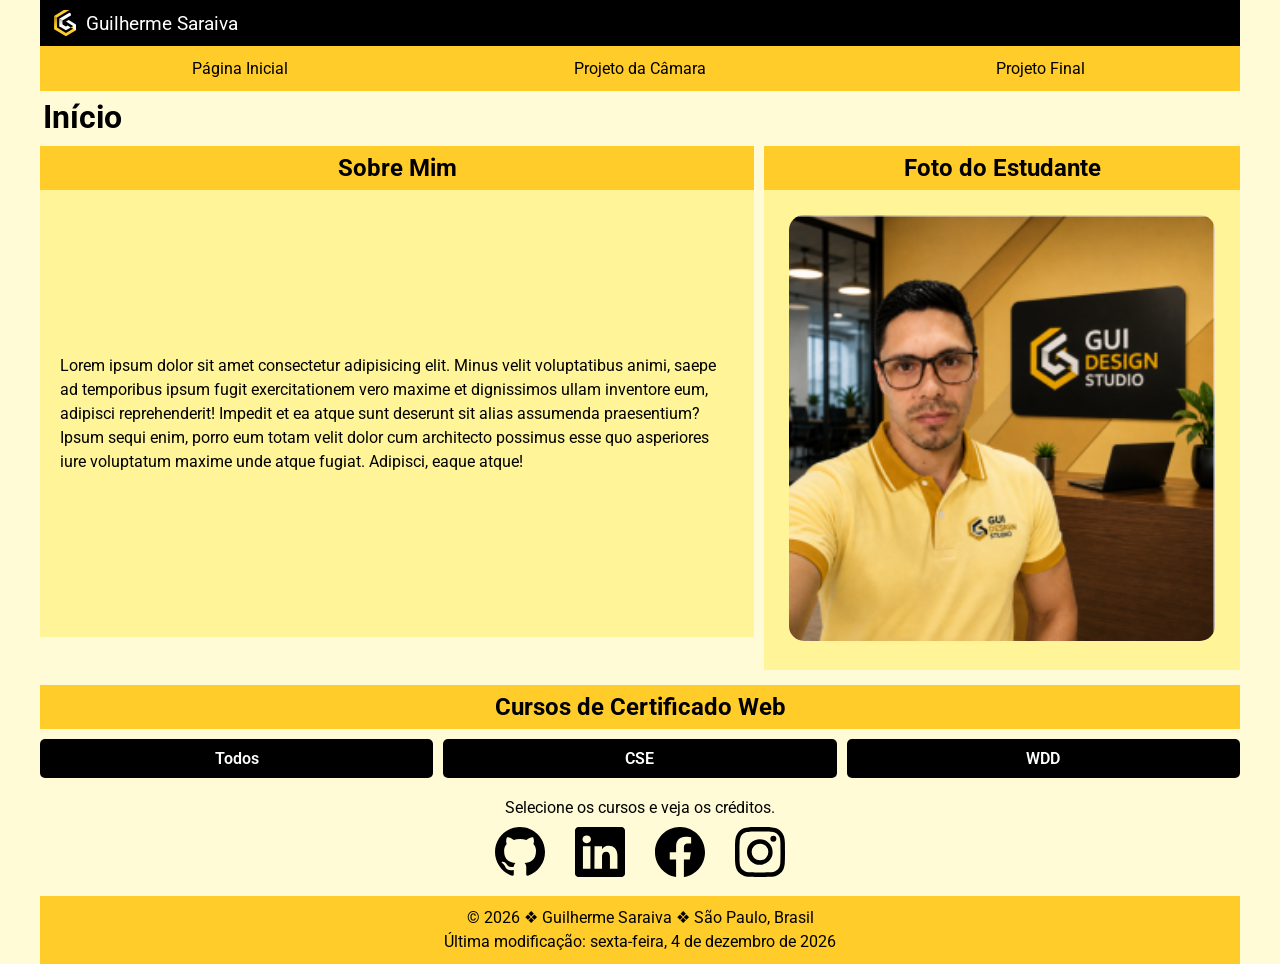
<file: index.html>
<!DOCTYPE html>
<html lang="pt-br">
    
<head>
    <meta charset="UTF-8">
    <meta name="viewport" content="width=device-width, initial-scale=1.0">
    <title>WDD 231 – Desenvolvimento Front-End Para Web I - Guilherme Saraiva</title>
    <meta name="description" content="WDD 231 – Desenvolvimento Front-End Para Web I - Guilherme Saraiva - Sobre mim, meu aprendizado com a BYU">
    <meta name="author" content="Guilherme Saraiva">
    <link rel="preconnect" href="https://fonts.googleapis.com">
    <link rel="preconnect" href="https://fonts.gstatic.com" crossorigin>
    <link href="https://fonts.googleapis.com/css2?family=Roboto:ital,wght@0,100..900;1,100..900&display=swap" rel="stylesheet">
    <link rel="stylesheet" href="estilos/telas-pequenas.css">
    <link rel="stylesheet" href="estilos/telas-grandes.css">
    <link rel="icon" href="favicon.ico">
    <script src="scripts/navegacao.js" defer></script>
    <script src="scripts/data.js" defer></script>
    <script src="scripts/curso.js" defer></script>
    <meta property="og:title" content="Gui Design Studio">
    <meta property="og:description" content="Comunicação Visual, Papel de Parede, Envelopamento de Carros, Envelopamento de Móveis, Envelopamento de Geladeiras e Eletrodomésticos, Cartão de Visita, Panfletos, Placas, Banners.">
    <meta property="og:url" content="https://www.guidesignstudio.com/">
    <meta property="og:image" content="https://www.guidesignstudio.com/"/>
</head>

<body>
    <header>
        <img src="imagens/logo.svg" alt="imagem logotipo">
        <span>Guilherme Saraiva</span>
        <button id="ham-btn" class="hamburguer" aria-label="botao-menu"></button>
    </header>

    <nav id="nav-bar" class="navegacao">
        <ul>
            <li><a href="#">Página Inicial</a></li>
            <li><a href="#">Projeto da Câmara</a></li>
            <li><a href="#">Projeto Final</a></li>
        </ul>
    </nav>

    <main>
        <h1>Início</h1>

        <section>
            <h2>Sobre Mim</h2>
            <div class="txt-sobre-mim">
                <p>Lorem ipsum dolor sit amet consectetur adipisicing elit. Minus velit voluptatibus animi, saepe ad
                    temporibus ipsum fugit exercitationem vero maxime et dignissimos ullam inventore eum, adipisci
                    reprehenderit! Impedit et ea atque sunt deserunt sit alias assumenda praesentium? Ipsum sequi enim,
                    porro eum totam velit dolor cum architecto possimus esse quo asperiores iure voluptatum maxime unde
                    atque fugiat. Adipisci, eaque atque!</p>
            </div>
        </section>

        <section>
            <h2>Foto do Estudante</h2>
            <div class="minha-foto">
                <img src="imagens/minha-foto.png" alt="minha foto">
            </div>
        </section>

        <section class="cursos">
            <h2>Cursos de Certificado Web</h2>
            <div class="container-btn-cursos">
                <button class="btn-curso btn-todos">Todos</button>
                <button class="btn-curso btn-cse">CSE</button>
                <button class="btn-curso btn-wdd">WDD</button>
            </div>
            <div class="container-cursos">
                <div class="cursos-cse"></div>
                <div class="cursos-wdd"></div>
            </div>
            <span class="creditos">Selecione os cursos e veja os créditos.</span>

            <dialog id="infos-do-curso">
                <button></button>
            </dialog>
        </section>
    </main>

    <footer>
        <div class="social">
            <a href="https://github.com/Gui-Saraiva" target="_blank"><img src="imagens/github.svg" alt="github"
                    width="16" height="16"></a>
            <a href="https://www.linkedin.com/in/guidesignstudio/" target="_blank"><img src="imagens/linkedin.svg"
                    alt="linkedin" width="16" height="16"></a>
            <a href="https://www.facebook.com/guilherme.saraiva.169432" target="_blank"><img src="imagens/facebook.svg"
                    alt="facebook" width="16" height="16"></a>
            <a href="https://www.instagram.com/guidesign.arte/" target="_blank"><img src="imagens/instagram.svg"
                    alt="instagram" width="16" height="16"></a>
        </div>
        <div class="rodape">
            <p>&copy; <span id="anoatual"></span> &#10070; Guilherme Saraiva &#10070; São Paulo, Brasil</p>
            <p id="ultimaMoficacao"></p>
        </div>
    </footer>    
</body>
</html>
</file>
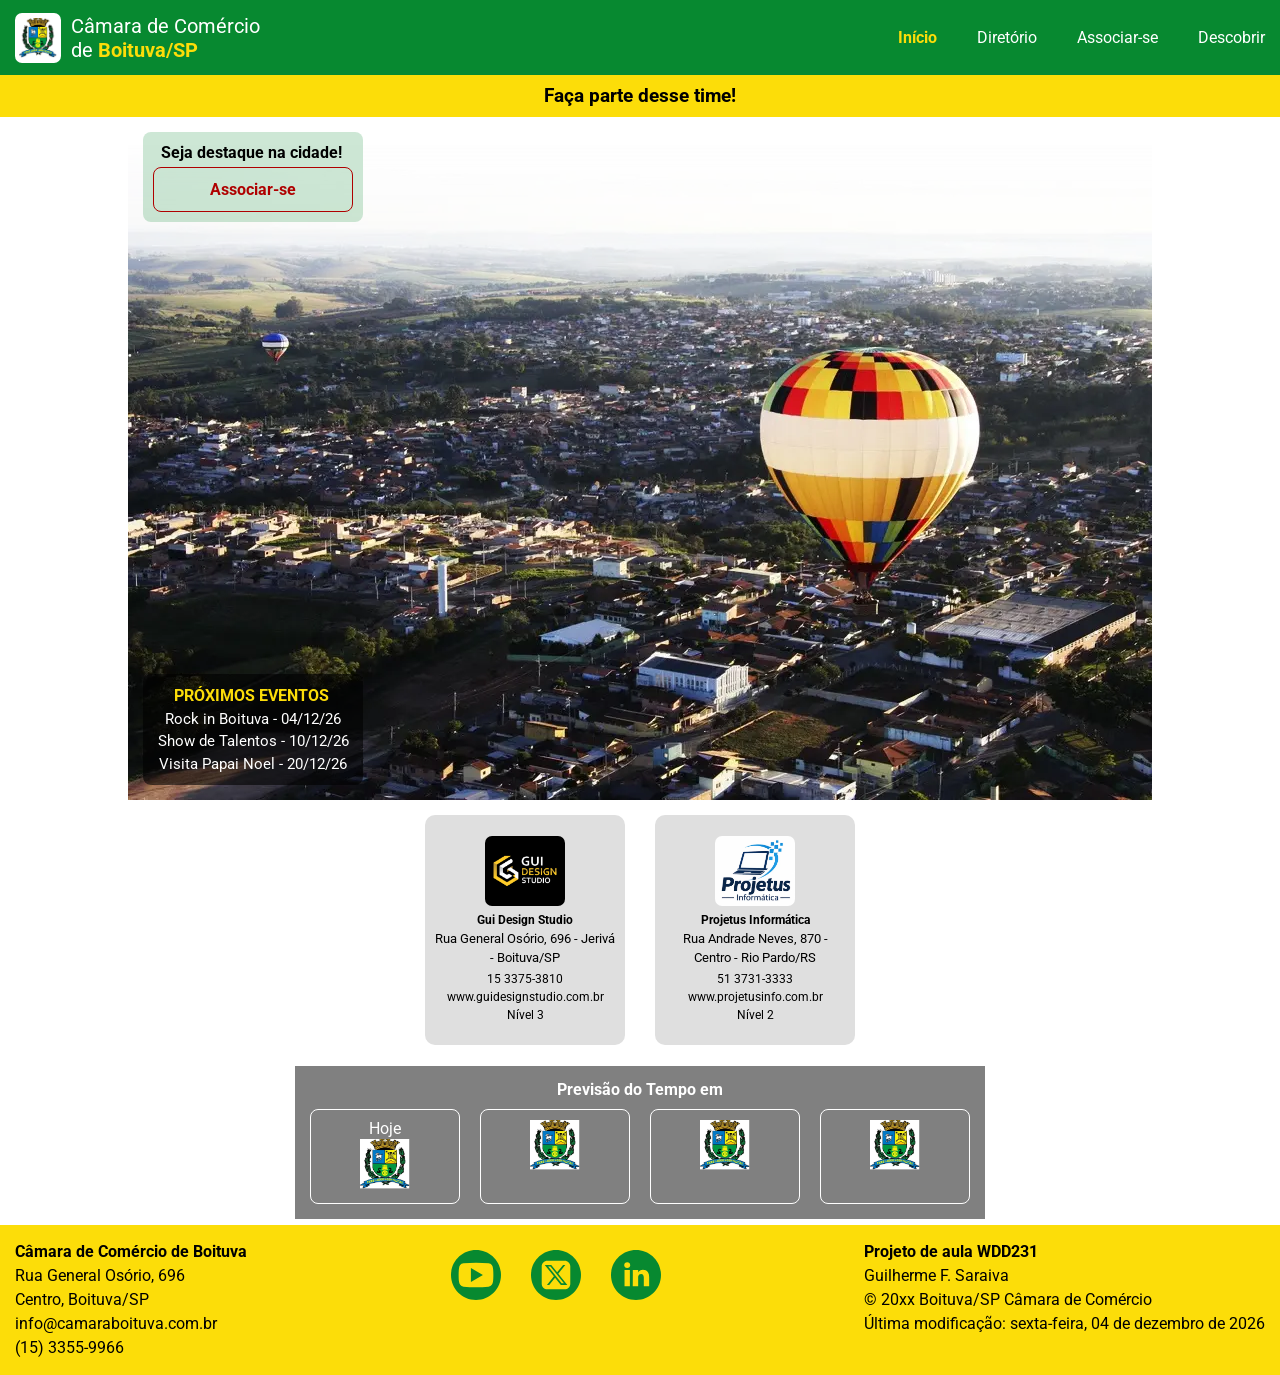
<file: camara/index.html>
<!DOCTYPE html>
<html lang="pt-br">

<head>
    <meta charset="UTF-8">
    <meta name="viewport" content="width=device-width, initial-scale=1.0">
    <title>Câmara de Comércio</title>
    <link rel="stylesheet" href="estilos/normalize.css">
    <link rel="stylesheet" href="estilos/telas-pequenas.css">
    <link rel="stylesheet" href="estilos/telas-grandes.css">
    <script src="scripts/script.js" defer></script>

    <!-- tags description e autor -->
    <meta name="description"
        content="eventos locais, networking e comércio local. Impulsionar a economia local e prestar suporte a empresas.">
    <meta name="author" content="Guilherme Fagundes Saraiva">

    <!-- fontes do google -->
    <link rel="preconnect" href="https://fonts.googleapis.com">
    <link rel="preconnect" href="https://fonts.gstatic.com" crossorigin>
    <link href="https://fonts.googleapis.com/css2?family=Roboto:wght@400;700&display=swap" rel="stylesheet">

    <!-- tag favicon -->
    <link rel="icon" href="imagens/favicon.ico" type="image/x-icon">

    <!-- tags facebook -->
    <meta property="og:title" content="Camara de Comercio de Boituva">
    <meta property="og:description"
        content="eventos locais, networking e comércio local. Impulsionar a economia local e prestar suporte a empresas.">
    <meta property="og:url" content="https://www.camaracomercioboituva.com/">
    <meta property="og:image" content="https://gui-saraiva.github.io/wdd231/camara/boituva.webp">
</head>

<body>
    <header>
        <div class="container-tarja-verde-header">
            <div class="container-brasao-descricao">
                <div class="container-brasao">
                    <img src="imagens/brasao-boituva.webp" alt="brasao de Boituva">
                </div>
                <div class="descricao-titulo">
                    <p>Câmara de Comércio</p>
                    <p>de <span class="boituva">Boituva/SP</span></p>
                </div>
            </div>
            <div class="container-botoes-nav">
                <button class="circulo-dividido"></button>
                <button id="ham-btn" class="hamburguer" aria-label="botao-menu"></button>
            </div>
        </div>
        <nav>
            <a href="index.html" class="pagina-atual">Início</a>
            <a href="diretorio.html">Diretório</a>
            <a href="associacao.html">Associar-se</a>
            <a href="#">Descobrir</a>
        </nav>
    </header>

    <main>
        <h1>Faça parte desse time!</h1>
        <div class="container-hero">
            <img src="imagens/hero-image.webp" alt="imagem aerea da cidade de Boituva com balões no céu" width="1400" height="934">
            <div class="call-to-action">
                <p>Seja destaque na cidade!</p>
                <a href="#" class="cta-associe">Associar-se</a>
            </div>

            <div class="eventos">
                <span>PRÓXIMOS EVENTOS</span>
                <p>Rock in Boituva - 04/12/26</p>
                <p>Show de Talentos - 10/12/26</p>
                <p>Visita Papai Noel - 20/12/26</p>
            </div>
        </div>

        <div class="container-empresas-destaque"></div>

        <div class="previsao-tempo">
            <div class="titulo-previsao">
                <p>Previsão do Tempo em <span id="cidade"></span></p>
            </div>

            <div class="container-outros-dias">
                <div class="proximo-dia">
                    <p id="hoje">Hoje</p>
                    <figure>
                        <img id="icone-do-clima" src="imagens/brasao-boituva.webp" alt="carregando imagem da previsão" width="50" height="50">
                        <figcaption>
                            <span id="tempo-atual"></span>
                            <span id="legenda-dia-atual"></span>
                        </figcaption>

                    </figure>
                </div>

                <div class="proximo-dia">
                    <p id="dia-primeiro"></p>
                    <figure>
                        <img id="icone-dia-um" src="imagens/brasao-boituva.webp" alt="carregando imagem da previsão" width="50" height="50">
                        <figcaption>
                            <span id="tempo-dia-um"></span>
                            <span id="legenda-dia-um"></span>
                        </figcaption>

                    </figure>
                </div>

                <div class="proximo-dia">
                    <p id="dia-segundo"></p>
                    <figure>
                        <img id="icone-dia-dois" src="imagens/brasao-boituva.webp" alt="carregando imagem da previsão" width="50" height="50">
                        <figcaption>
                            <span id="tempo-dia-dois"></span>
                            <span id="legenda-dia-dois"></span>
                        </figcaption>
                    </figure>
                </div>

                <div class="proximo-dia">
                    <p id="dia-terceiro"></p>
                    <figure>
                        <img id="icone-dia-tres" src="imagens/brasao-boituva.webp" alt="carregando imagem da previsão" width="50" height="50">
                        <figcaption>
                            <span id="tempo-dia-tres"></span>
                            <span id="legenda-dia-tres"></span>
                        </figcaption>
                    </figure>
                </div>
            </div>
        </div>
    </main>

    <footer>
        <div class="container-footer">
            <div class="container-footer-contatos">
                <span>Câmara de Comércio de Boituva</span>
                <p>Rua General Osório, 696</p>
                <p>Centro, Boituva/SP</p>
                <p>info@camaraboituva.com.br</p>
                <p>(15) 3355-9966</p>
            </div>

            <div class="container-contatos">
                <a href="#"><img src="imagens/ico-youtube.svg" alt="youtube" width="50" height="50"></a>
                <a href="#"><img src="imagens/ico-twitter.svg" alt="twitter" width="50" height="50"></a>
                <a href="#"><img src="imagens/ico-linkedin.svg" alt="linkedin" width="50" height="50"></a>
            </div>

            <div class="container-footer-wdd231">
                <span>Projeto de aula WDD231</span>
                <p>Guilherme F. Saraiva</p>
                <p>&copy; 20xx Boituva/SP Câmara de Comércio</p>
                <p id="ultimaMoficacao"></p>
            </div>
        </div>
    </footer>
</body>

</html>
</file>
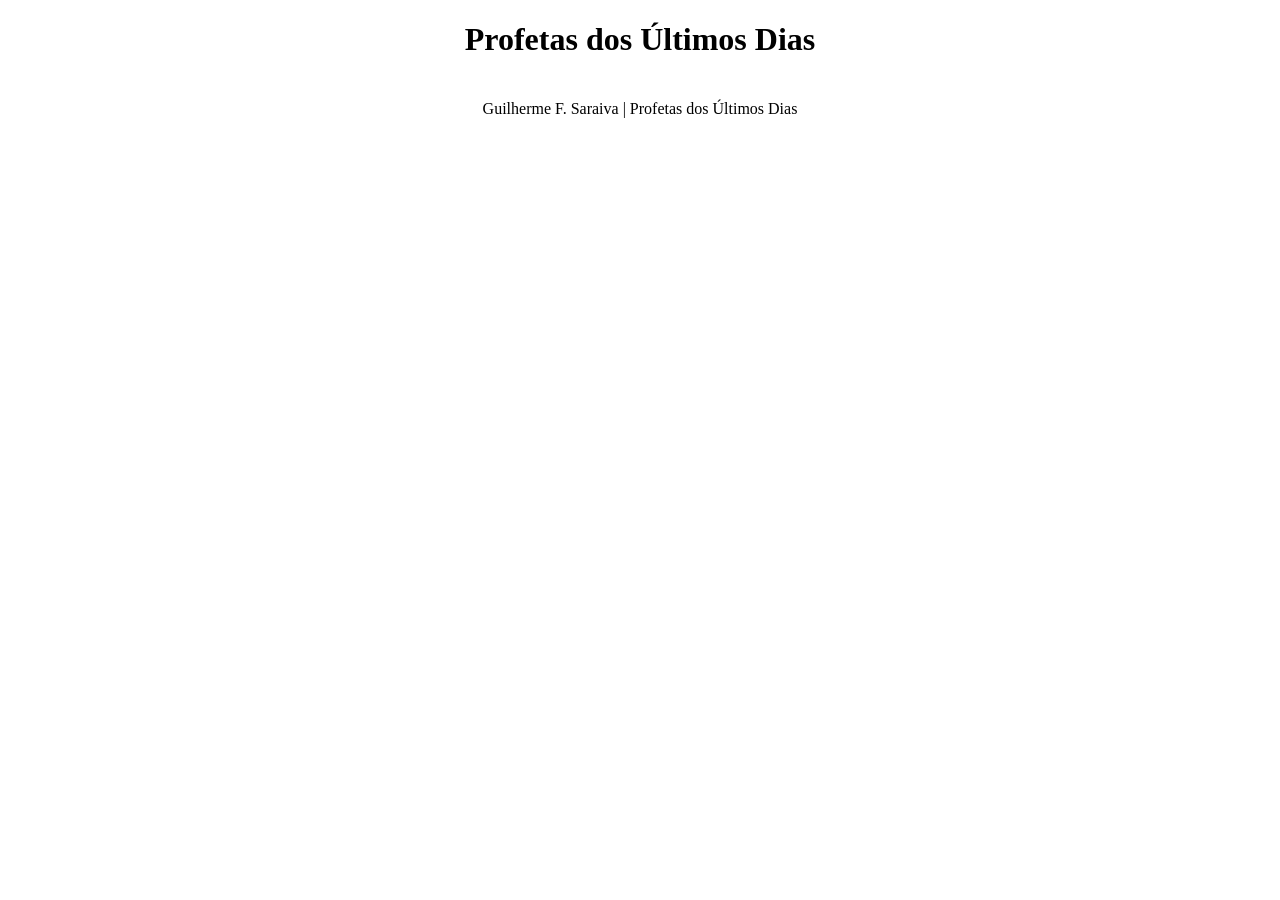
<file: profetas.html>
<!DOCTYPE html>
<html lang="pt-br">
<head>
    <meta charset="UTF-8">
    <meta name="viewport" content="width=device-width, initial-scale=1.0">
    <title>Profetas dos Últimos Dias</title>
    <link rel="stylesheet" href="estilos/profetas.css">
    <script src="scripts/profetas.js" defer></script>
</head>
<body>
    <header>
        <h1>Profetas dos Últimos Dias</h1>
    </header>

    <main>
        <div id="cartoes"></div>
    </main>
    
    <footer>
        Guilherme F. Saraiva | Profetas dos Últimos Dias
    </footer>
</body>
</html>
</file>
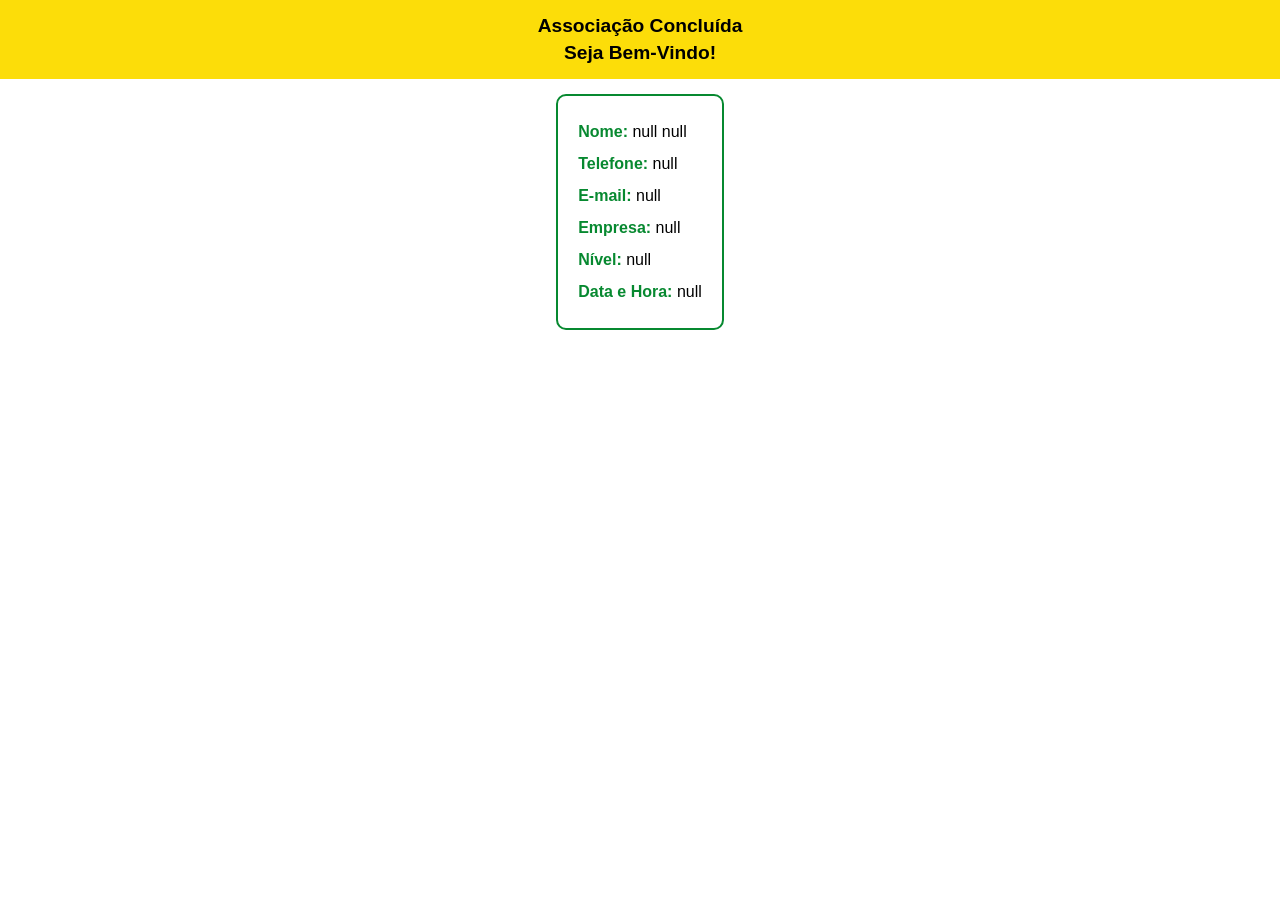
<file: camara/agradecimento.html>
<!DOCTYPE html>
<html lang="pt-br">
<head>
    <meta charset="UTF-8">
    <meta name="viewport" content="width=device-width, initial-scale=1.0">
    <title>Agradecimento</title>
    <link rel="stylesheet" href="estilos/telas-pequenas.css">
    <script src="scripts/script.js" defer></script>
</head>
<body>
    <main id="main-agradecimento">
        <h1>Associação Concluída</h1>
        <h2>Seja Bem-Vindo!</h2>
        <div id="dados-novo-associado"></div>
    </main>
</body>
</html>
</file>
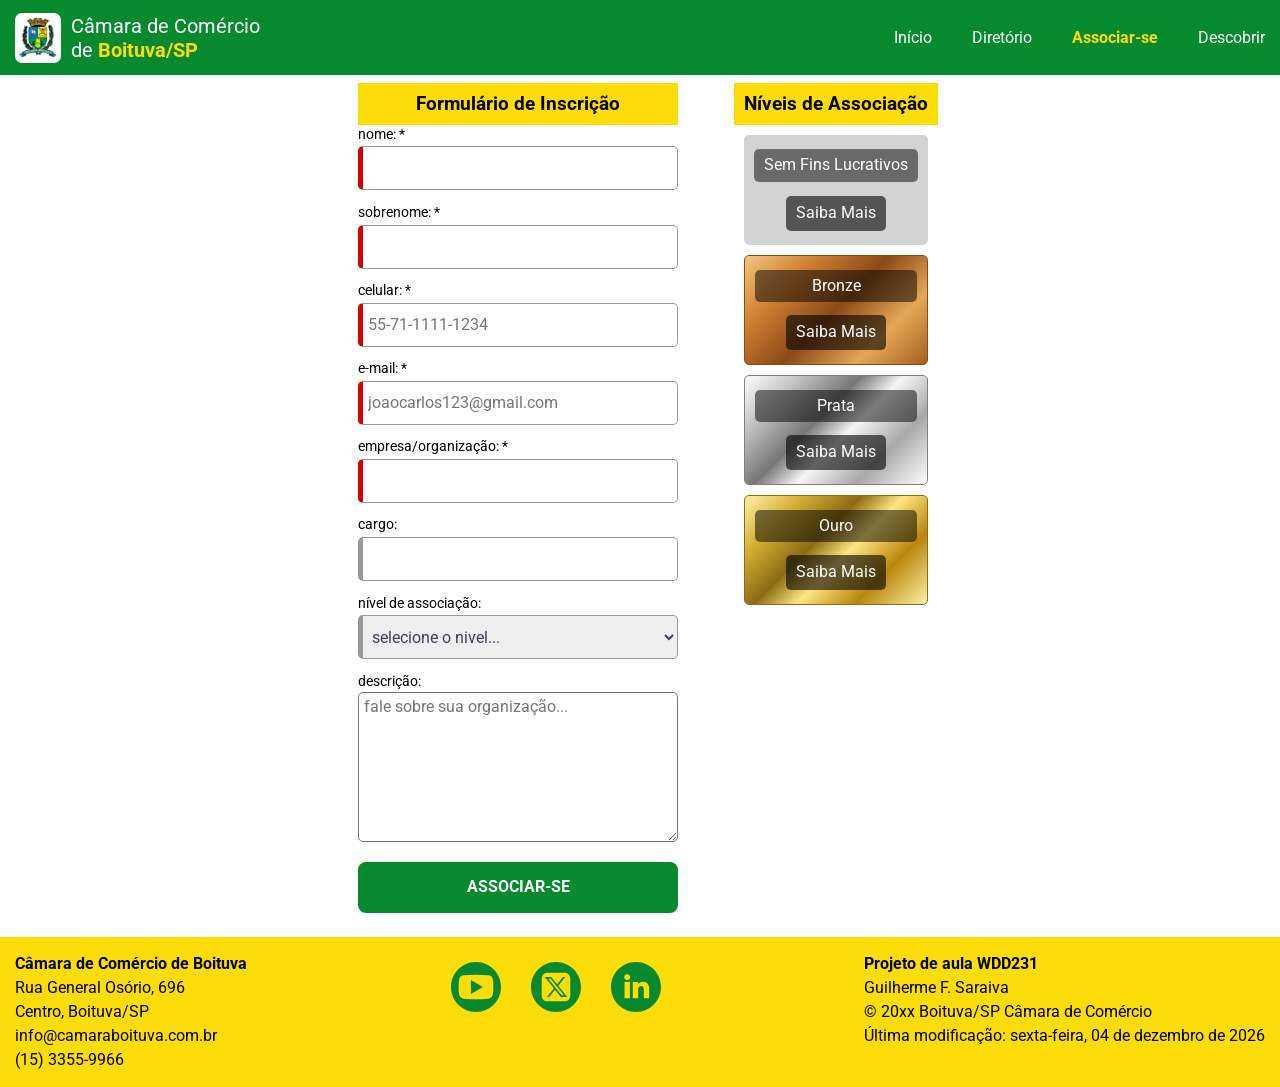
<file: camara/associacao.html>
<!DOCTYPE html>
<html lang="pt-br">

<head>
    <meta charset="UTF-8">
    <meta name="viewport" content="width=device-width, initial-scale=1.0">
    <title>Associe-se Câmara de Comércio de Boituva</title>
    <link rel="stylesheet" href="estilos/normalize.css">
    <link rel="stylesheet" href="estilos/telas-pequenas.css">
    <link rel="stylesheet" href="estilos/telas-grandes.css">
    <script src="scripts/script.js" defer></script>

    <!-- tags description e autor -->
    <meta name="description"
        content="eventos locais, networking e comércio local. Impulsionar a economia local e prestar suporte a empresas.">
    <meta name="author" content="Guilherme Fagundes Saraiva">

    <!-- fontes do google -->
    <link rel="preconnect" href="https://fonts.googleapis.com">
    <link rel="preconnect" href="https://fonts.gstatic.com" crossorigin>
    <link href="https://fonts.googleapis.com/css2?family=Roboto:wght@400;700&display=swap" rel="stylesheet">

    <!-- tag favicon -->
    <link rel="icon" href="imagens/favicon.ico" type="image/x-icon">

    <!-- tags facebook -->
    <meta property="og:title" content="Camara de Comercio de Boituva">
    <meta property="og:description"
        content="eventos locais, networking e comércio local. Impulsionar a economia local e prestar suporte a empresas.">
    <meta property="og:url" content="https://www.camaracomercioboituva.com/">
    <meta property="og:image" content="https://gui-saraiva.github.io/wdd231/camara/boituva.webp">
</head>

<body>
    <header>
        <div class="container-tarja-verde-header">
            <div class="container-brasao-descricao">
                <div class="container-brasao">
                    <img src="imagens/brasao-boituva.webp" alt="brasao de Boituva">
                </div>
                <div class="descricao-titulo">
                    <p>Câmara de Comércio</p>
                    <p>de <span class="boituva">Boituva/SP</span></p>
                </div>
            </div>
            <div class="container-botoes-nav">
                <button class="circulo-dividido" aria-label="circulo-dividido"></button>
                <button id="ham-btn" class="hamburguer" aria-label="botao-menu"></button>
            </div>
        </div>
        <nav>
            <a href="index.html">Início</a>
            <a href="diretorio.html">Diretório</a>
            <a href="associacao.html" class="pagina-atual">Associar-se</a>
            <a href="#">Descobrir</a>
        </nav>
    </header>

    <main>
        <div class="container-main-associacao">                 
            <div id="container-formulario">                 
                <form action="agradecimento.html" target="blank" method="get" id="formulario-cadastro">
                    <h1>Formulário de Inscrição</h1>  
                    <label for="nome">nome: *</label>
                    <input type="text" name="nome" id="nome" autocomplete="given-name" title="digite seu primeiro nome" required>

                    <label for="sobrenome">sobrenome: *</label>
                    <input type="text" name="sobrenome" id="sobrenome" autocomplete="family-name" title="digite seu sobrenome" required>

                    <label for="cel">celular: *</label>
                    <input type="tel" name="cel" id="cel" autocomplete="tel" title="digite o numero do celular com traços" placeholder="55-71-1111-1234" required>

                    <label for="email">e-mail: *</label>
                    <input type="email" name="email" id="email" placeholder="joaocarlos123@gmail.com" title="digite seu e-mail" autocomplete="email" required>

                    <label for="empresa">empresa/organização: *</label>
                    <input type="text" name="empresa" id="empresa" title="digite o nome da empresa" autocomplete="organization" required>

                    <label for="cargo">cargo:</label>
                    <input type="text" name="cargo" id="cargo" autocomplete="organization-title" title="digite seu cargo na empresa" pattern="[A-Za-zÀ-ÿ \-]{7,}">

                    <label for="nivel-membresia">nível de associação:</label>
                    <select name="nivel" id="nivel-membresia" required>
                        <option value="" disabled selected>selecione o nivel...</option>
                        <option value="np">np</option>
                        <option value="bronze">bronze</option>
                        <option value="silver">silver</option>
                        <option value="gold">gold</option>
                    </select>

                    <label for="descricao">descrição:</label>
                    <textarea name="descricao" id="descricao" title="diga algo sobre sua organização" placeholder="fale sobre sua organização..."></textarea>

                    <input type="hidden" name="data-hora" id="data-hora">

                    <button type="submit">ASSOCIAR-SE</button>
                </form>
            </div>

            

            <div class="container-cards-niveis">
                <h2>Níveis de Associação</h2>

                <div class="container-associacoes">            
                    <p class="titulo-associacao">Sem Fins Lucrativos</p>
                    <button class="btn-free">Saiba Mais</button>
                </div>

                <div class="container-associacoes bronze">            
                    <p class="titulo-associacao">Bronze</p>
                    <button class="btn-bronze">Saiba Mais</button>
                </div>

                <div class="container-associacoes prata">            
                    <p class="titulo-associacao">Prata</p>
                    <button class="btn-prata">Saiba Mais</button>
                </div>

                <div class="container-associacoes ouro">            
                    <p class="titulo-associacao">Ouro</p>
                    <button class="btn-ouro">Saiba Mais</button>
                </div>    
            </div>    
        </div>

        <dialog id="caixa-dialogo">
            <div>
                <h3 id="dialog-h3"></h3>
                <button id="btn-fechar-modal">X</button>
            </div>            
            <p>Os benefícios incluem:</p>
            <p class="beneficio-um"></p>
            <p class="beneficio-bronze"></p>
            <p class="beneficio-prata"></p>
            <p class="beneficio-ouro"></p>
            <p class="p-custo">CUSTO: <span id="custo"></span></p>
        </dialog>
    </main>

    <footer>
        <div class="container-footer">
            <div class="container-footer-contatos">
                <span>Câmara de Comércio de Boituva</span>
                <p>Rua General Osório, 696</p>
                <p>Centro, Boituva/SP</p>
                <p>info@camaraboituva.com.br</p>
                <p>(15) 3355-9966</p>
            </div>

            <div class="container-contatos">
                <a href="#"><img src="imagens/ico-youtube.svg" alt="youtube" width="50" height="50"></a>
                <a href="#"><img src="imagens/ico-twitter.svg" alt="twitter" width="50" height="50"></a>
                <a href="#"><img src="imagens/ico-linkedin.svg" alt="linkedin" width="50" height="50"></a>
            </div>

            <div class="container-footer-wdd231">
                <span>Projeto de aula WDD231</span>
                <p>Guilherme F. Saraiva</p>
                <p>&copy; 20xx Boituva/SP Câmara de Comércio</p>
                <p id="ultimaMoficacao"></p>
            </div>
        </div>
    </footer>
</body>
</html>
</file>
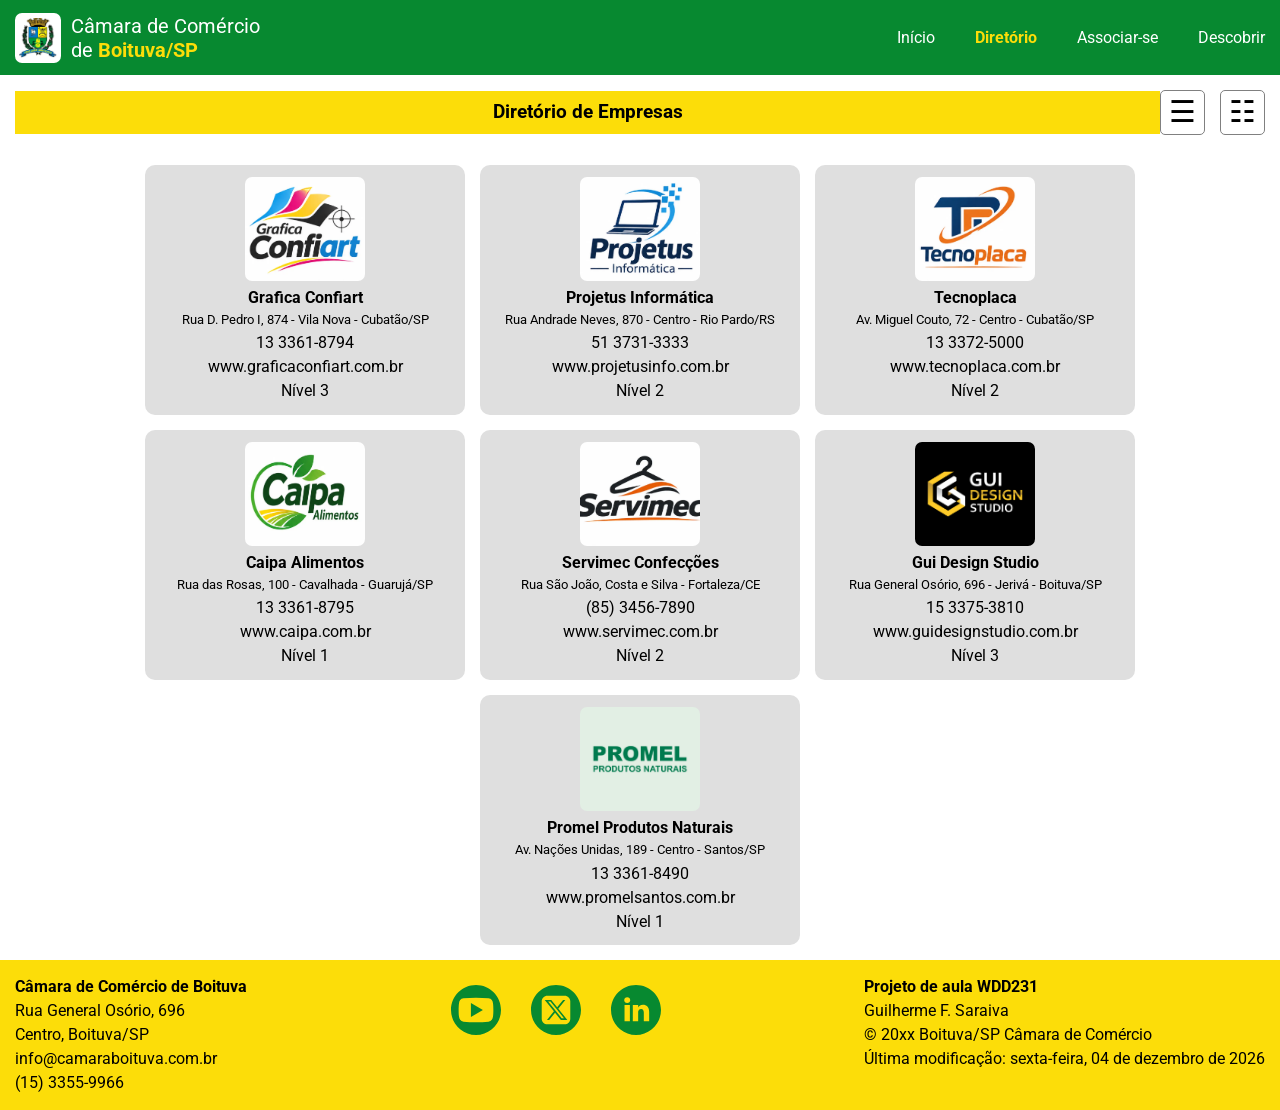
<file: camara/diretorio.html>
<!DOCTYPE html>
<html lang="pt-br">

<head>
    <meta charset="UTF-8">
    <meta name="viewport" content="width=device-width, initial-scale=1.0">
    <title>Diretório</title>
    <link rel="stylesheet" href="estilos/normalize.css">
    <link rel="stylesheet" href="estilos/telas-pequenas.css">
    <link rel="stylesheet" href="estilos/telas-grandes.css">
    <script src="scripts/script.js" defer></script>

    <!-- tags description e autor -->
    <meta name="description"
        content="eventos locais, networking e comércio local. Impulsionar a economia local e prestar suporte a empresas.">
    <meta name="author" content="Guilherme Fagundes Saraiva">

    <!-- fontes do google -->
    <link rel="preconnect" href="https://fonts.googleapis.com">
    <link rel="preconnect" href="https://fonts.gstatic.com" crossorigin>
    <link href="https://fonts.googleapis.com/css2?family=Roboto:wght@400;700&display=swap" rel="stylesheet">

    <!-- tag favicon -->
    <link rel="icon" href="imagens/favicon.ico" type="image/x-icon">
    
    <!-- tags facebook -->
    <meta property="og:title" content="Camara de Comercio de Boituva">
    <meta property="og:description"
        content="eventos locais, networking e comércio local. Impulsionar a economia local e prestar suporte a empresas.">
    <meta property="og:url" content="https://www.camaracomercioboituva.com/">
    <meta property="og:image" content="https://gui-saraiva.github.io/camara/imagens/boituva.webp">
</head>

<body>
    <header>
        <div class="container-tarja-verde-header">
            <div class="container-brasao-descricao">
                <div class="container-brasao">
                    <img src="imagens/brasao-boituva.webp" alt="brasao de Boituva">
                </div>
                <div class="descricao-titulo">
                    <p>Câmara de Comércio</p>
                    <p>de <span class="boituva">Boituva/SP</span></p>
                </div>
            </div>
            <div class="container-botoes-nav">
                <button class="circulo-dividido"></button>
                <button id="ham-btn" class="hamburguer" aria-label="botao-menu"></button>
            </div>
        </div>
        <nav>
            <a href="index.html">Início</a>
            <a href="diretorio.html" class="pagina-atual">Diretório</a>
            <a href="associacao.html">Associar-se</a>
            <a href="#">Descobrir</a>
        </nav>
    </header>

    <main class="main-diretorio">
        <div class="main-container-diretorio">
            <div class="diretorio-empresas">
                <h1>Diretório de Empresas</h1>
                <div class="container-btn-diretorio">
                    <button class="btn-diretorio btn-lista"></button>
                    <button class="btn-diretorio btn-grade"></button>
                </div>
            </div>
            <div class="container-cards"></div>
        </div>
    </main>

    <footer>
        <div class="container-footer">
            <div class="container-footer-contatos">
                <span>Câmara de Comércio de Boituva</span>
                <p>Rua General Osório, 696</p>
                <p>Centro, Boituva/SP</p>
                <p>info@camaraboituva.com.br</p>
                <p>(15) 3355-9966</p>
            </div>

            <div class="container-contatos">
                <a href="#"><img src="imagens/ico-youtube.svg" alt="youtube"></a>
                <a href="#"><img src="imagens/ico-twitter.svg" alt="twitter"></a>
                <a href="#"><img src="imagens/ico-linkedin.svg" alt="linkedin"></a>
            </div>

            <div class="container-footer-wdd231">
                <span>Projeto de aula WDD231</span>
                <p>Guilherme F. Saraiva</p>
                <p>&copy; 20xx Boituva/SP Câmara de Comércio</p>
                <p id="ultimaMoficacao"></p>
            </div>
        </div>
    </footer>
</body>

</html>
</file>
<file: estilos/telas-pequenas.css>
:root {
    --amarelo-padrao: #FFCC29;
    --amarelo-medio: #fff598;
    --amarelo-claro: #FFFBD6;
}

* {
    font-family: "Roboto", sans-serif;
    box-sizing: border-box;
    padding: 0;
    margin: 0;
}

body {
    background-color: var(--amarelo-claro);
}

/******* header ********/

header {    
    display: grid;
    grid-template-columns: 30px auto 44px;
    padding: 5px 0 5px 10px;    
    column-gap: 12px;
    align-items: center;
    background: black;
}

header img {
    display: block;
    width: 100%;
    height: auto;
    padding-top: 4px;
    margin-left: 3px;  
}

header span {    
    font-size: 1.2rem;
    color: #fff;
}

.hamburguer {    
    width: 100%;
    padding-bottom: 4px;
    padding-right: 10px;
    background: none;
    border: none;
    color: #fff;
    cursor: pointer; 
    font-family: Verdana, Geneva, Tahoma, sans-serif;
}

.hamburguer::after { 
    display: block;
    content: "\2630";
    font-size: 2rem;   
    height: 43px;        
}

.hamburguer.show::after {
    content: "\00D7";
}

/******* nav ********/

.navegacao {
    display: none;
}

.navegacao.show {
    display: block;
}

.navegacao ul {
    list-style-type: none;
    padding: 0;
    margin: 0;
}

.navegacao a {
    display: block;
    background: var(--amarelo-padrao);
    color: black;
    padding: .8rem 15px;    
    text-decoration: none;
    border-bottom: solid 1px var(--amarelo-claro);    
}

.navegacao a:hover {
    background: #daa700;
}

/******* main ********/

main {
    padding: 10px;
}

main h1 {
    padding-left: 3px;
    padding-bottom: 10px;
}

main h2 {
    background: var(--amarelo-padrao);
    padding: 8px;
    text-align: center;
}

.txt-sobre-mim {
    padding: 15px 20px;
    line-height: 1.5;
    background: var(--amarelo-medio);
    margin-bottom: 15px;
}

.minha-foto {
    background: var(--amarelo-medio);
    margin-bottom: 15px;
}

section img {    
    width: 100%;
    padding: 25px;
    border-radius: 40px;
}

section.cursos {
    text-align: center;    
}

.cursos .container-btn-cursos {
    display: flex;    
    justify-content: space-between;    
    margin: 10px 0;
    gap: 10px;
}

.cursos .btn-curso {
    background-color: black;
    color: white;
    border: none;
    padding: 10px;
    flex: 1;
    border-radius: 5px;
    font-size: 1rem;
    font-weight: 600;
    cursor: pointer;
}

.cursos .btn-curso:hover {
    background-color: rgb(68, 68, 68);
}

.container-cursos {
    display: flex;
    flex-direction: column;    
    gap: 10px;    
}

.cursos-cse:empty, 
.cursos-wdd:empty {
    display: none;
}

.cursos-cse,
.cursos-wdd {    
    display: flex;
    flex-direction: column;  
    gap: 10px;    
}

.cursos-byu {    
    background-color: var(--amarelo-medio);
    padding: 10px;
    border-radius: 5px;
    font-weight: 700;
    flex: 1;
}

.cursando {
    background-color: rgb(211, 211, 211);
    color: rgb(92, 92, 92);
}

.creditos {
    display: block;
    padding: 10px;    
}

/******* footer ********/

.social {
    display: flex;    
    justify-content: center;
    gap: 30px;
    margin-bottom: 15px; 
}

.social img {    
    width: 50px;
    height: auto;
}

footer .rodape {
    background-color: var(--amarelo-padrao);
    text-align: center;
    padding: 10px;
    line-height: 1.5;
}
</file>
<file: estilos/telas-grandes.css>
@media only screen and (min-width: 38rem) {

    header, main, nav, footer {
        max-width: 1200px;
        margin: 0 auto; /* 0 cima e baixo. auto centraliza na horizontal */
    }

    header {
        grid-template-columns: 24px auto;
    }

    .hamburguer{
        display: none;
    }

    .navegacao {
        display: flex;
    }

    .navegacao ul {
        display: flex;
        width: 100%;        
    }

    .navegacao li{
        width: 100%;
        text-align: center;
    }

    main {
        display: grid;
        grid-template-columns: 1.5fr 1fr;        
        column-gap: 10px;  
        padding: 0;      
    }

    main h1 {
        margin-top: 6px;
    }

    main .txt-sobre-mim {  
        display: flex;        
        align-items: center;
        height: 83%;        
    }

    main h1 {
        grid-column: 1/3;
    }

    .cursos {
        grid-column: 1/3;
    }
    
    .cursos-wdd, .cursos-cse {
        display: flex;
        flex-direction: row;
    }
}
</file>
<file: camara/estilos/telas-pequenas.css>
:root {
    --amarelo-padrao: #FCDD09;
    --verde-padrao: #078930;
}

* {
    margin: 0;
    padding: 0;
    box-sizing: border-box;
    font-family: "Roboto", sans-serif;
}

body {
    min-height: 100vh;
    display: flex;
    flex-direction: column;
}

header .container-tarja-verde-header {
    width: 100%;
    height: 75px;
    display: flex;
    justify-content: space-between;
    align-items: center;
    background-color: var(--verde-padrao);
    padding: 15px;
}

header .container-brasao-descricao {
    display: flex;
}

header .container-brasao {
    display: grid;
    place-items: center;
    width: 46px;
    height: 50px;
    background-color: white;
    border-radius: 7px;
}

header img {
    width: auto;
    height: 40px;
}

header .descricao-titulo {
    display: flex;
    flex-direction: column;
    justify-content: center;
    color: white;
    line-height: 1.2;
    margin-left: 10px;
    font-size: 20px;
}

header .descricao-titulo .boituva {
    font-weight: 700;
    color: var(--amarelo-padrao);
}

header .container-botoes-nav {
    display: flex;
    gap: 1rem;
}

.circulo-dividido,
.hamburguer {
    width: 45px;
    height: 45px;
    border: none;
    background: none;
    cursor: pointer;
    font-size: 2.6rem;
    display: flex;
    align-items: center;
    justify-content: center;
    line-height: 1;
}

.circulo-dividido {
    font-size: 3.1rem;
}

.circulo-dividido::before {
    content: "\25D0";
    color: white;
}

.hamburguer::before {
    content: "\2630";
    color: white;
}

.hamburguer.open::before {
    content: "\2715";
}

nav {
    display: none;
}

header:has(#ham-btn.open) nav {
    display: block;
}

nav a {
    display: block;
    background-color: var(--amarelo-padrao);
    text-decoration: none;
    color: var(--verde-padrao);
    text-align: center;
    height: 45px;
    line-height: 45px;
    margin-bottom: 3px;
}

nav a.pagina-atual {
    background-color: var(--verde-padrao);
    color: var(--amarelo-padrao);
    font-weight: 700;
}

nav a:hover {
    background-color: #ffec70;
}

.diretorio-empresas {
    display: flex;
    padding: 15px;
    justify-content: space-between;
    align-items: center;
    font-weight: 700;
}

.container-btn-diretorio {
    display: flex;
    gap: 15px;
}

.btn-diretorio {
    width: 45px;
    height: 45px;
    cursor: pointer;
    font-size: 30px;
    border: 1px solid gray;
    background-color: white;
    border-radius: 5px;
}

.btn-lista::before {
    content: "\2630";
}

.btn-grade::before {
    content: "\2637";
}

main {
    display: flex;
    flex-direction: column;
    align-items: center;
}

main h1,
main h2 {
    text-align: center;
    font-size: 1.2rem;
    background-color: var(--amarelo-padrao);
    padding: 10px;
    margin: 0;
    width: 100%;
}

.container-cards {
    display: flex;
    flex-wrap: wrap;
    justify-content: center;
    gap: 15px;
    padding: 15px;
}

.cards {
    display: flex;
    flex-direction: column;
    align-items: center;
    justify-content: center;
    text-align: center;
    border-radius: 10px;
    line-height: 1.5;
    background-color: #dfdfdf;
    width: 100%;
    max-width: 320px;
    height: 250px;
}

.img-empresa {
    width: 120px;
    height: auto;
    margin-bottom: 5px;
    border-radius: 7px;
    object-fit: contain;
}

.nome-empresa {
    font-weight: 700;
}

.endereco-empresas {
    font-size: 13px;
    margin-bottom: 2px;
}

/* visualização em lista da pag diretorio */
.container-cards.lista {
    flex-direction: column;
    gap: 0;
    padding: 15px;
}

.container-cards.lista .cards {
    display: flex;
    flex-direction: row;
    flex-wrap: wrap;
    justify-content: space-between;
    align-items: center;
    width: 100%;
    max-width: none;
    min-height: 50px;
    height: auto;
    padding: 15px;
    border-radius: 0;
    background-color: white;
    gap: 5px;
}

.container-cards.lista .cards:nth-child(odd) {
    background-color: #dfdfdf;
}

.container-cards.lista .img-empresa {
    display: none;
}

/* main da pagina index */
.container-hero {
    position: relative;
}

.container-hero img {
    display: block;
    width: 100%;
    height: auto;
}

.container-hero .call-to-action {
    background-color: rgba(7, 137, 48, 0.2);
    width: 220px;
    position: absolute;
    top: 15px;
    left: 15px;
    padding: 10px;
    line-height: 1.4;
    border-radius: 8px;
    text-align: center;
}

.container-hero .call-to-action p {
    margin-right: 3px;
    font-weight: 700;
}

.container-hero .cta-associe {
    color: rgb(175, 0, 0);
    font-weight: 700;
    text-decoration: none;
    height: 45px;
    display: flex;
    justify-content: center;
    align-items: center;
    border: 1px solid rgb(175, 0, 0);
    border-radius: 8px;
    margin-top: 3px;
}

.container-hero .eventos {
    width: 220px;
    background-color: rgba(0, 0, 0, 0.6);
    position: absolute;
    bottom: 15px;
    left: 15px;
    line-height: 1.5;
    padding: 10px;
    border-radius: 8px;
    text-align: center;
    color: white;
}

.container-hero .eventos span {
    margin-right: 3px;
    font-weight: 700;
    color: var(--amarelo-padrao);
}

.container-hero .eventos p {
    font-size: 15px;
}

/* cards empresas destaque na index */
.container-empresas-destaque {
    display: flex;
    flex-wrap: wrap;
    gap: 10px;
    justify-content: center;
}

.card-destaque {
    width: 200px;
    height: 230px;
    padding: 10px;
    font-size: 12px;
    margin: 15px 10px;
}

.imagem-card-destaque {
    width: 80px;
}

/* PREVISAO DO TEMPO */
.previsao-tempo {
    display: flex;
    flex-direction: column;
    align-items: center;
    background-color: gray;
    color: white;
    padding: 15px;
    margin: 6px 0 6px 0;
}

.titulo-previsao {
    margin-bottom: 10px;
    font-weight: 700;
}

.container-outros-dias {
    display: flex;
    flex-wrap: wrap;
    gap: 20px;
    justify-content: center;  
}

.proximo-dia {
    display: flex;
    flex-direction: column;
    align-items: center;
    width: 150px;
    border: 1px solid white;
    border-radius: 8px;
    padding: 10px;
}

.proximo-dia figure figcaption {
    display: flex;
    flex-direction: column;
    align-items: center;
}

.proximo-dia figure figcaption span {
    display: block;
}

/* pagina associação */

#container-formulario {        
    display: flex;
    justify-content: center;
}

form {
    margin: 0.5rem 1rem;
  
    label {
      display: block;
      font-size: 0.9rem;
      color: black;
      padding: 0.1rem 0;
    }
  
    input[type="text"],
    input[type="tel"],    
    input[type="email"],
    select {
      display: block;
      margin: 0.1rem 0 0.8rem 0;
      padding: 0.3rem;
      border: 1px solid #999;
      border-radius: 5px;
      border-left-width: 5px;
      font-size: 1rem;
      color: #3d405b;
      width: 320px;
      height: 44px;
    }
    
    button {
        background-color: #078930;
        border: none;
        padding: 1rem;
        border-radius: 8px;
        color: white;
        display: block;
        cursor: pointer;
        margin: 1rem 0;
        width: 320px;
        font-weight: 700;
    }

    input:required {
      border-left-color: #d70000;
    }
    input:focus {
      border-left-color: black;
      outline: none;
    }
    input:required:valid {
      border-left-color: var(--verde-padrao);
    }

    textarea {
        width: 320px;
        height: 150px;
        padding: 5px;
        border-radius: 5px;
    }
}

.container-associacoes {
    background-color: #d3d3d3;    
    height: 110px;
    display: grid;
    place-items: center;
    border-radius: 5px;
    padding: 10px;
    margin: 10px;
    animation: chegarAndando 2s ease-in-out forwards;
}

.titulo-associacao {
    background-color: rgba(0, 0, 0, 0.5);
    width: 100%;
    color: #078930;
    text-align: center;
    padding: 7px;
    margin-bottom: 5px;
    border-radius: 5px;
    color: white;
}

.container-associacoes button {
    width: 100px;
    height: 35px;
    border-radius: 5px;
    border: none;
    background-color: rgba(0, 0, 0, 0.6);
    color: white;
}


.bronze {
    background: linear-gradient(
    135deg,
    #F5C77E 0%,
    #CD7F32 25%,
    #8C4A16 50%,
    #E6A756 75%,
    #A65E20 100%
    );
    border: 1px solid #8C4A16;
}

.prata {
    background: linear-gradient(
    135deg,
    #FFFFFF 0%,
    #C0C0C0 20%,
    #777777 40%,
    #F5F5F5 55%,
    #A8A8A8 75%,
    #FFFFFF 100%
    );
    border: 1px solid gray;
}

.ouro {
    background: linear-gradient(
    135deg,
    #FFF2A6 0%,
    #D4AF37 20%,
    #8C6B12 40%,
    #FFE680 55%,
    #B8860B 75%,
    #FFF2A6 100%
    );
    border: 1px solid #8C6B12;
}

/* REFERE-SE AOS DIALOG MODAIS ------------------------ */

/* faz o dialog iniciar fechado */
#caixa-dialogo:not([open]) {
    display: none;
}

#caixa-dialogo {
    display: flex;
    flex-direction: column;    
    padding: 1rem;
    border-radius: 10px;
    border: 2px solid gray;
    line-height: 1.5;
    margin: auto;    
    inset: 0;
}
    
#caixa-dialogo div {
    display: flex;
    justify-content: space-between;
    align-items: center;
    width: 100%;
    gap: 1rem;

    #btn-fechar-modal {
        width: 45px;
        height: 45px;
        font-size: 2rem;
        border-radius: 8px;
        border: 1px solid gray;
        color: gray;
    }
}

#caixa-dialogo .p-custo {
    background-color: #363636;
    color: white;
    padding: 10px;
    border-radius: 5px;
    margin-top: 10px;
}

#caixa-dialogo span {
    font-weight: 700;
}


::backdrop {
    background-color: rgba(155, 255, 0, 0.5);
}

@keyframes chegarAndando {
    from {
        transform: translateX(200%);
    }
    to {
        transform: translateX(0);
    }
}

/* PAGINA AGRADECIMENTO --------------------------------*/
#main-agradecimento {
    h1 {
        padding: 15px 0 0 0;
    }

    h2 {
        padding: 5px 0 15px 0;
    }

    div {
        line-height: 2;
        padding: 10px;
        border: 2px solid var(--verde-padrao);
        border-radius: 10px;
        padding: 20px;
        margin-top: 15px;
    }

    p {
        color: var(--verde-padrao);
        font-weight: 600;
    }

    span {
        color: black;
        font-weight: 100;
    }
}

/* CONTEUDO DO FOOTER ----------------------------------*/
footer {
    display: flex;
    flex-direction: column;
    justify-content: center;
    width: 100%;
    background-color: var(--amarelo-padrao);
    padding: 15px;
    line-height: 1.5;
}

footer span {
    font-weight: 700;
}

footer .container-contatos {
    display: flex;
    justify-content: center;
    gap: 30px;
    margin: 10px;
}

footer img {
    width: 50px;
}
</file>
<file: camara/estilos/telas-grandes.css>
@media screen and (min-width: 700px) {
    
    .container-cards.lista .cards {
        display: grid;
        grid-template-columns: 2fr 1fr 1fr 2fr 1fr;        
        align-items: center;
        gap: 15px;
    }

    .hamburguer, .circulo-dividido {
        display: none;
    }

    header {
        position: relative;
        display: flex;
        justify-content: center;
        background-color: var(--verde-padrao);
    }

    header nav {
        display: flex;
        flex-direction: row;
        position: absolute;
        top: 15px;
        right: 15px;
        gap: 40px;
        transform: translateX(min(0px, calc((1400px - 100vw) / 2))); /* Move a nav para acompanhar a centralização da div quando a tela ultrapassa 1400px. */
    }

    header nav a {
        background: none;
        color: white;
        height: 0;        
    }

    header nav a:hover {
        color: var(--amarelo-padrao);        
    }

    header .container-tarja-verde-header {        
        max-width: 1400px;
    }

    .container-hero {
        display: flex;
        justify-content: center;
    }

    .container-hero img{
        max-width: 1400px;
    }

    .container-hero .call-to-action {
        transform: translateX(max(0px, calc((100vw - 1400px) / 2)));        
    }

    .container-hero .eventos {
        transform: translateX(max(0px, calc((100vw - 1400px) / 2)));
    }

    .main-diretorio {        
        width: 100%;
        max-width: 1400px;
        margin: 0 auto;
    }

    .main-container-diretorio {
        display: flex;
        flex-direction: column;
        align-items: center;
    }

    .diretorio-empresas {
        display: flex;
        width: 100%;
        justify-content: space-between;
    }

    .container-main-associacao {        
        display: flex;
        gap: 40px;
        h2 {            
            margin-top: 8px;           
        }
    }

    footer {
        display: grid;
        grid-template-columns: 1fr;
        justify-items: center;
    }

    footer .container-footer {
        display: flex;
        flex-direction: row;
        justify-content: space-between;
        width: 100%;
        max-width: 1400px;        
    }
}
</file>
<file: estilos/profetas.css>
header {
    text-align: center;    
}

#cartoes {
    display: grid;
	grid-gap: 0.5rem;
	grid-template-columns: repeat(auto-fit, minmax(320px, 1fr));
    text-align: center;
    line-height: .7;
}

.foto {
    border-radius: 10px;
}

footer {
    text-align: center;
    padding: 20px;
}
</file>
